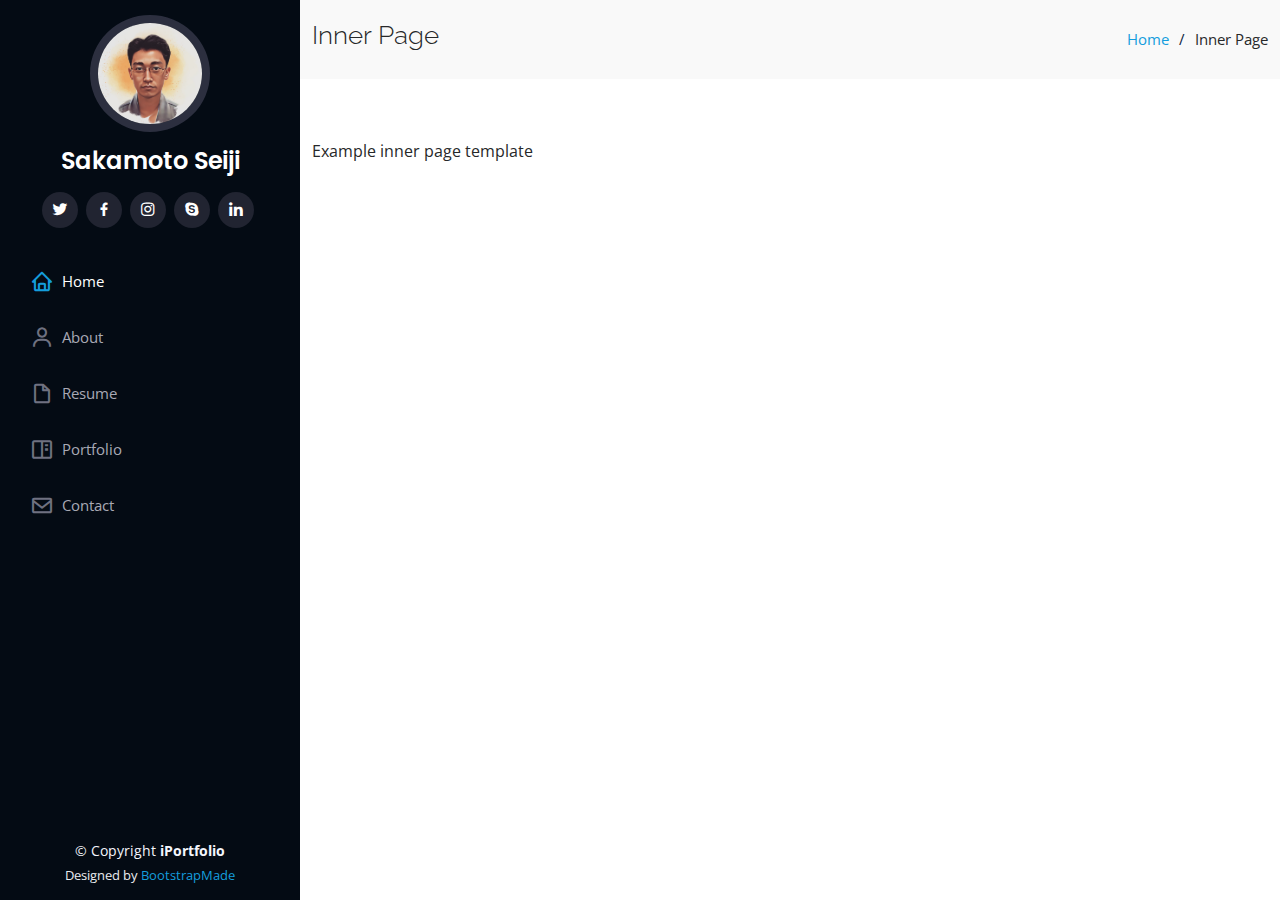
<file: inner-page.html>
<!DOCTYPE html>
<html lang="en">

<head>
  <meta charset="utf-8">
  <meta content="width=device-width, initial-scale=1.0" name="viewport">

  <title>Inner Page - iPortfolio Bootstrap Template</title>
  <meta content="" name="description">
  <meta content="" name="keywords">

  <!-- Favicons -->
  <link href="assets/img/favicon.png" rel="icon">
  <link href="assets/img/apple-touch-icon.png" rel="apple-touch-icon">

  <!-- Google Fonts -->
  <link
    href="https://fonts.googleapis.com/css?family=Open+Sans:300,300i,400,400i,600,600i,700,700i|Raleway:300,300i,400,400i,500,500i,600,600i,700,700i|Poppins:300,300i,400,400i,500,500i,600,600i,700,700i"
    rel="stylesheet">

  <!-- Vendor CSS Files -->
  <link href="assets/vendor/aos/aos.css" rel="stylesheet">
  <link href="assets/vendor/bootstrap/css/bootstrap.min.css" rel="stylesheet">
  <link href="assets/vendor/bootstrap-icons/bootstrap-icons.css" rel="stylesheet">
  <link href="assets/vendor/boxicons/css/boxicons.min.css" rel="stylesheet">
  <link href="assets/vendor/glightbox/css/glightbox.min.css" rel="stylesheet">
  <link href="assets/vendor/swiper/swiper-bundle.min.css" rel="stylesheet">

  <!-- Template Main CSS File -->
  <link href="assets/css/style.css" rel="stylesheet">

  <!-- =======================================================
  * Template Name: iPortfolio - v3.7.0
  * Template URL: https://bootstrapmade.com/iportfolio-bootstrap-portfolio-websites-template/
  * Author: BootstrapMade.com
  * License: https://bootstrapmade.com/license/
  ======================================================== -->
</head>

<body>

  <!-- ======= Mobile nav toggle button ======= -->
  <i class="bi bi-list mobile-nav-toggle d-xl-none"></i>

  <!-- ======= Header ======= -->
  <header id="header">
    <div class="d-flex flex-column">

      <div class="profile">
        <img src="assets/img/profile-img.jpg" alt="" class="img-fluid rounded-circle">
        <h1 class="text-light"><a href="index.html">Sakamoto Seiji</a></h1>
        <div class="social-links mt-3 text-center">
          <a href="#" class="twitter"><i class="bx bxl-twitter"></i></a>
          <a href="#" class="facebook"><i class="bx bxl-facebook"></i></a>
          <a href="#" class="instagram"><i class="bx bxl-instagram"></i></a>
          <a href="#" class="google-plus"><i class="bx bxl-skype"></i></a>
          <a href="#" class="linkedin"><i class="bx bxl-linkedin"></i></a>
        </div>
      </div>

      <nav id="navbar" class="nav-menu navbar">
        <ul>
          <li><a href="#hero" class="nav-link scrollto active"><i class="bx bx-home"></i> <span>Home</span></a></li>
          <li><a href="#about" class="nav-link scrollto"><i class="bx bx-user"></i> <span>About</span></a></li>
          <li><a href="#resume" class="nav-link scrollto"><i class="bx bx-file-blank"></i> <span>Resume</span></a></li>
          <li><a href="#portfolio" class="nav-link scrollto"><i class="bx bx-book-content"></i>
              <span>Portfolio</span></a></li>
          <li><a href="#contact" class="nav-link scrollto"><i class="bx bx-envelope"></i> <span>Contact</span></a></li>
        </ul>
      </nav><!-- .nav-menu -->
    </div>
  </header><!-- End Header -->

  <main id="main">

    <!-- ======= Breadcrumbs ======= -->
    <section class="breadcrumbs">
      <div class="container">

        <div class="d-flex justify-content-between align-items-center">
          <h2>Inner Page</h2>
          <ol>
            <li><a href="index.html">Home</a></li>
            <li>Inner Page</li>
          </ol>
        </div>

      </div>
    </section><!-- End Breadcrumbs -->

    <section class="inner-page">
      <div class="container">
        <p>
          Example inner page template
        </p>
      </div>
    </section>

  </main><!-- End #main -->

  <!-- ======= Footer ======= -->
  <footer id="footer">
    <div class="container">
      <div class="copyright">
        &copy; Copyright <strong><span>iPortfolio</span></strong>
      </div>
      <div class="credits">
        <!-- All the links in the footer should remain intact. -->
        <!-- You can delete the links only if you purchased the pro version. -->
        <!-- Licensing information: https://bootstrapmade.com/license/ -->
        <!-- Purchase the pro version with working PHP/AJAX contact form: https://bootstrapmade.com/iportfolio-bootstrap-portfolio-websites-template/ -->
        Designed by <a href="https://bootstrapmade.com/">BootstrapMade</a>
      </div>
    </div>
  </footer><!-- End  Footer -->

  <a href="#" class="back-to-top d-flex align-items-center justify-content-center"><i
      class="bi bi-arrow-up-short"></i></a>

  <!-- Vendor JS Files -->
  <script src="assets/vendor/purecounter/purecounter.js"></script>
  <script src="assets/vendor/aos/aos.js"></script>
  <script src="assets/vendor/bootstrap/js/bootstrap.bundle.min.js"></script>
  <script src="assets/vendor/glightbox/js/glightbox.min.js"></script>
  <script src="assets/vendor/isotope-layout/isotope.pkgd.min.js"></script>
  <script src="assets/vendor/swiper/swiper-bundle.min.js"></script>
  <script src="assets/vendor/typed.js/typed.min.js"></script>
  <script src="assets/vendor/waypoints/noframework.waypoints.js"></script>
  <script src="assets/vendor/php-email-form/validate.js"></script>

  <!-- Template Main JS File -->
  <script src="assets/js/main.js"></script>

</body>

</html>
</file>
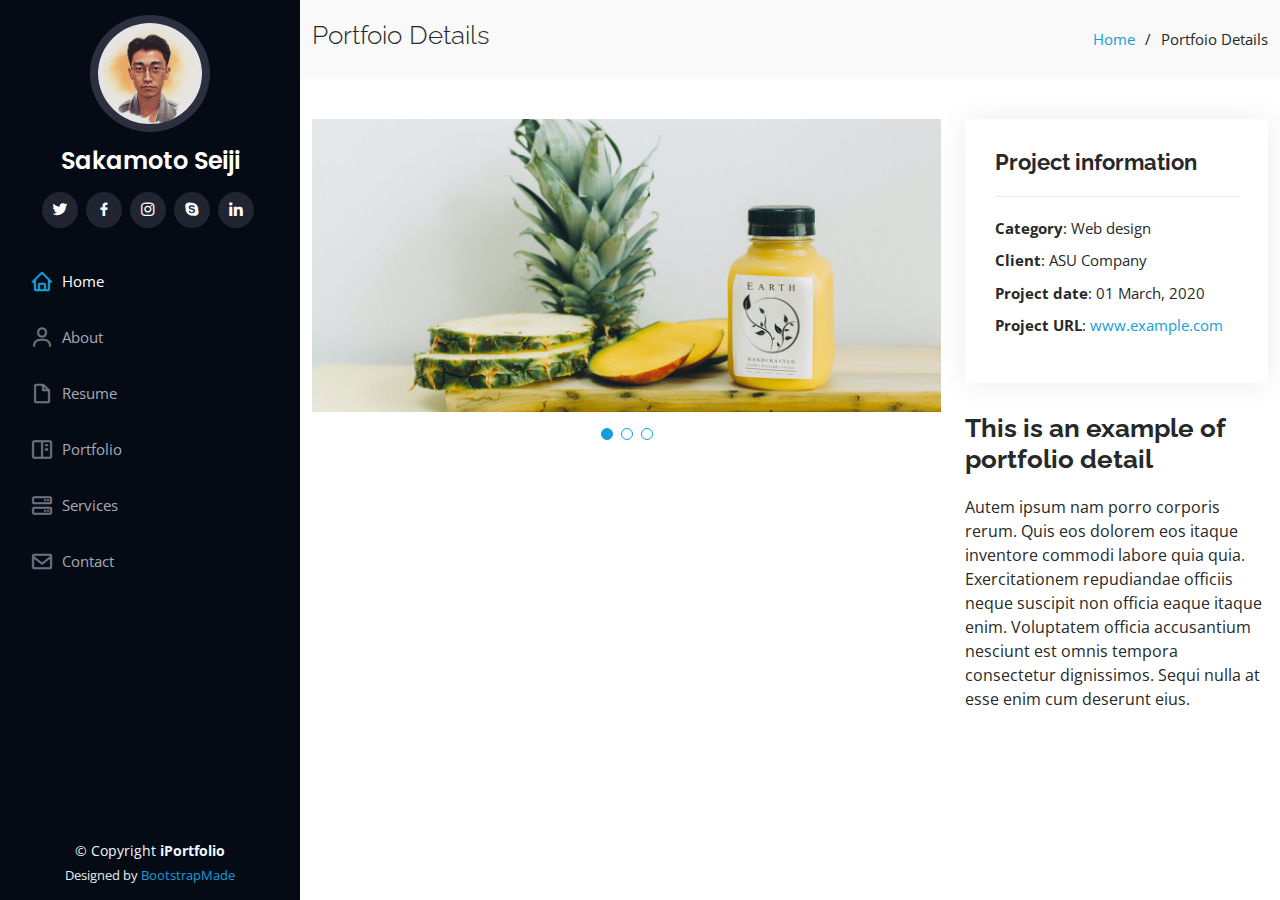
<file: portfolio-details.html>
<!DOCTYPE html>
<html lang="en">

<head>
  <meta charset="utf-8">
  <meta content="width=device-width, initial-scale=1.0" name="viewport">

  <title>Portfolio Details - iPortfolio Bootstrap Template</title>
  <meta content="" name="description">
  <meta content="" name="keywords">

  <!-- Favicons -->
  <link href="assets/img/favicon.png" rel="icon">
  <link href="assets/img/apple-touch-icon.png" rel="apple-touch-icon">

  <!-- Google Fonts -->
  <link href="https://fonts.googleapis.com/css?family=Open+Sans:300,300i,400,400i,600,600i,700,700i|Raleway:300,300i,400,400i,500,500i,600,600i,700,700i|Poppins:300,300i,400,400i,500,500i,600,600i,700,700i" rel="stylesheet">

  <!-- Vendor CSS Files -->
  <link href="assets/vendor/aos/aos.css" rel="stylesheet">
  <link href="assets/vendor/bootstrap/css/bootstrap.min.css" rel="stylesheet">
  <link href="assets/vendor/bootstrap-icons/bootstrap-icons.css" rel="stylesheet">
  <link href="assets/vendor/boxicons/css/boxicons.min.css" rel="stylesheet">
  <link href="assets/vendor/glightbox/css/glightbox.min.css" rel="stylesheet">
  <link href="assets/vendor/swiper/swiper-bundle.min.css" rel="stylesheet">

  <!-- Template Main CSS File -->
  <link href="assets/css/style.css" rel="stylesheet">

  <!-- =======================================================
  * Template Name: iPortfolio - v3.7.0
  * Template URL: https://bootstrapmade.com/iportfolio-bootstrap-portfolio-websites-template/
  * Author: BootstrapMade.com
  * License: https://bootstrapmade.com/license/
  ======================================================== -->
</head>

<body>

  <!-- ======= Mobile nav toggle button ======= -->
  <i class="bi bi-list mobile-nav-toggle d-xl-none"></i>

  <!-- ======= Header ======= -->
  <header id="header">
    <div class="d-flex flex-column">

      <div class="profile">
        <img src="assets/img/profile-img.jpg" alt="" class="img-fluid rounded-circle">
        <h1 class="text-light"><a href="index.html">Sakamoto Seiji</a></h1>
        <div class="social-links mt-3 text-center">
          <a href="#" class="twitter"><i class="bx bxl-twitter"></i></a>
          <a href="#" class="facebook"><i class="bx bxl-facebook"></i></a>
          <a href="#" class="instagram"><i class="bx bxl-instagram"></i></a>
          <a href="#" class="google-plus"><i class="bx bxl-skype"></i></a>
          <a href="#" class="linkedin"><i class="bx bxl-linkedin"></i></a>
        </div>
      </div>

      <nav id="navbar" class="nav-menu navbar">
        <ul>
          <li><a href="#hero" class="nav-link scrollto active"><i class="bx bx-home"></i> <span>Home</span></a></li>
          <li><a href="#about" class="nav-link scrollto"><i class="bx bx-user"></i> <span>About</span></a></li>
          <li><a href="#resume" class="nav-link scrollto"><i class="bx bx-file-blank"></i> <span>Resume</span></a></li>
          <li><a href="#portfolio" class="nav-link scrollto"><i class="bx bx-book-content"></i> <span>Portfolio</span></a></li>
          <li><a href="#services" class="nav-link scrollto"><i class="bx bx-server"></i> <span>Services</span></a></li>
          <li><a href="#contact" class="nav-link scrollto"><i class="bx bx-envelope"></i> <span>Contact</span></a></li>
        </ul>
      </nav><!-- .nav-menu -->
    </div>
  </header><!-- End Header -->

  <main id="main">

    <!-- ======= Breadcrumbs ======= -->
    <section id="breadcrumbs" class="breadcrumbs">
      <div class="container">

        <div class="d-flex justify-content-between align-items-center">
          <h2>Portfoio Details</h2>
          <ol>
            <li><a href="index.html">Home</a></li>
            <li>Portfoio Details</li>
          </ol>
        </div>

      </div>
    </section><!-- End Breadcrumbs -->

    <!-- ======= Portfolio Details Section ======= -->
    <section id="portfolio-details" class="portfolio-details">
      <div class="container">

        <div class="row gy-4">

          <div class="col-lg-8">
            <div class="portfolio-details-slider swiper">
              <div class="swiper-wrapper align-items-center">

                <div class="swiper-slide">
                  <img src="assets/img/portfolio/portfolio-details-1.jpg" alt="">
                </div>

                <div class="swiper-slide">
                  <img src="assets/img/portfolio/portfolio-details-2.jpg" alt="">
                </div>

                <div class="swiper-slide">
                  <img src="assets/img/portfolio/portfolio-details-3.jpg" alt="">
                </div>

              </div>
              <div class="swiper-pagination"></div>
            </div>
          </div>

          <div class="col-lg-4">
            <div class="portfolio-info">
              <h3>Project information</h3>
              <ul>
                <li><strong>Category</strong>: Web design</li>
                <li><strong>Client</strong>: ASU Company</li>
                <li><strong>Project date</strong>: 01 March, 2020</li>
                <li><strong>Project URL</strong>: <a href="#">www.example.com</a></li>
              </ul>
            </div>
            <div class="portfolio-description">
              <h2>This is an example of portfolio detail</h2>
              <p>
                Autem ipsum nam porro corporis rerum. Quis eos dolorem eos itaque inventore commodi labore quia quia. Exercitationem repudiandae officiis neque suscipit non officia eaque itaque enim. Voluptatem officia accusantium nesciunt est omnis tempora consectetur dignissimos. Sequi nulla at esse enim cum deserunt eius.
              </p>
            </div>
          </div>

        </div>

      </div>
    </section><!-- End Portfolio Details Section -->

  </main><!-- End #main -->

  <!-- ======= Footer ======= -->
  <footer id="footer">
    <div class="container">
      <div class="copyright">
        &copy; Copyright <strong><span>iPortfolio</span></strong>
      </div>
      <div class="credits">
        <!-- All the links in the footer should remain intact. -->
        <!-- You can delete the links only if you purchased the pro version. -->
        <!-- Licensing information: https://bootstrapmade.com/license/ -->
        <!-- Purchase the pro version with working PHP/AJAX contact form: https://bootstrapmade.com/iportfolio-bootstrap-portfolio-websites-template/ -->
        Designed by <a href="https://bootstrapmade.com/">BootstrapMade</a>
      </div>
    </div>
  </footer><!-- End  Footer -->

  <a href="#" class="back-to-top d-flex align-items-center justify-content-center"><i class="bi bi-arrow-up-short"></i></a>

  <!-- Vendor JS Files -->
  <script src="assets/vendor/purecounter/purecounter.js"></script>
  <script src="assets/vendor/aos/aos.js"></script>
  <script src="assets/vendor/bootstrap/js/bootstrap.bundle.min.js"></script>
  <script src="assets/vendor/glightbox/js/glightbox.min.js"></script>
  <script src="assets/vendor/isotope-layout/isotope.pkgd.min.js"></script>
  <script src="assets/vendor/swiper/swiper-bundle.min.js"></script>
  <script src="assets/vendor/typed.js/typed.min.js"></script>
  <script src="assets/vendor/waypoints/noframework.waypoints.js"></script>
  <script src="assets/vendor/php-email-form/validate.js"></script>

  <!-- Template Main JS File -->
  <script src="assets/js/main.js"></script>

</body>

</html>
</file>
<file: assets/css/style.css>
/**
* Template Name: iPortfolio - v3.7.0
* Template URL: https://bootstrapmade.com/iportfolio-bootstrap-portfolio-websites-template/
* Author: BootstrapMade.com
* License: https://bootstrapmade.com/license/
*/

/*--------------------------------------------------------------
# General
--------------------------------------------------------------*/
body {
  font-family: "Open Sans", sans-serif;
  color: #272829;
}

a {
  color: #149ddd;
  text-decoration: none;
}

a:hover {
  color: #37b3ed;
  text-decoration: none;
}

h1,
h2,
h3,
h4,
h5,
h6 {
  font-family: "Raleway", sans-serif;
}

/*--------------------------------------------------------------
# Back to top button
--------------------------------------------------------------*/
.back-to-top {
  position: fixed;
  visibility: hidden;
  opacity: 0;
  right: 15px;
  bottom: 15px;
  z-index: 996;
  background: #149ddd;
  width: 40px;
  height: 40px;
  border-radius: 50px;
  transition: all 0.4s;
}

.back-to-top i {
  font-size: 28px;
  color: #fff;
  line-height: 0;
}

.back-to-top:hover {
  background: #2eafec;
  color: #fff;
}

.back-to-top.active {
  visibility: visible;
  opacity: 1;
}

/*--------------------------------------------------------------
# Header
--------------------------------------------------------------*/
#header {
  position: fixed;
  top: 0;
  left: 0;
  bottom: 0;
  width: 300px;
  transition: all ease-in-out 0.5s;
  z-index: 9997;
  transition: all 0.5s;
  padding: 0 15px;
  background: #040b14;
  overflow-y: auto;
}

#header .profile img {
  margin: 15px auto;
  display: block;
  width: 120px;
  border: 8px solid #2c2f3f;
}

#header .profile h1 {
  font-size: 24px;
  margin: 0;
  padding: 0;
  font-weight: 600;
  -moz-text-align-last: center;
  text-align-last: center;
  font-family: "Poppins", sans-serif;
}

#header .profile h1 a,
#header .profile h1 a:hover {
  color: #fff;
  text-decoration: none;
}

#header .profile .social-links a {
  font-size: 18px;
  display: inline-block;
  background: #212431;
  color: #fff;
  line-height: 1;
  padding: 8px 0;
  margin-right: 4px;
  border-radius: 50%;
  text-align: center;
  width: 36px;
  height: 36px;
  transition: 0.3s;
}

#header .profile .social-links a:hover {
  background: #149ddd;
  color: #fff;
  text-decoration: none;
}

#main {
  margin-left: 300px;
}

@media (max-width: 1199px) {
  #header {
    left: -300px;
  }

  #main {
    margin-left: 0;
  }
}

/*--------------------------------------------------------------
# Navigation Menu
--------------------------------------------------------------*/
/* Desktop Navigation */
.nav-menu {
  padding: 30px 0 0 0;
}

.nav-menu * {
  margin: 0;
  padding: 0;
  list-style: none;
}

.nav-menu>ul>li {
  position: relative;
  white-space: nowrap;
}

.nav-menu a,
.nav-menu a:focus {
  display: flex;
  align-items: center;
  color: #a8a9b4;
  padding: 12px 15px;
  margin-bottom: 8px;
  transition: 0.3s;
  font-size: 15px;
}

.nav-menu a i,
.nav-menu a:focus i {
  font-size: 24px;
  padding-right: 8px;
  color: #6f7180;
}

.nav-menu a:hover,
.nav-menu .active,
.nav-menu .active:focus,
.nav-menu li:hover>a {
  text-decoration: none;
  color: #fff;
}

.nav-menu a:hover i,
.nav-menu .active i,
.nav-menu .active:focus i,
.nav-menu li:hover>a i {
  color: #149ddd;
}

/* Mobile Navigation */
.mobile-nav-toggle {
  position: fixed;
  right: 15px;
  top: 15px;
  z-index: 9998;
  border: 0;
  font-size: 24px;
  transition: all 0.4s;
  outline: none !important;
  background-color: #149ddd;
  color: #fff;
  width: 40px;
  height: 40px;
  display: inline-flex;
  align-items: center;
  justify-content: center;
  line-height: 0;
  border-radius: 50px;
  cursor: pointer;
}

.mobile-nav-active {
  overflow: hidden;
}

.mobile-nav-active #header {
  left: 0;
}

/*--------------------------------------------------------------
# Hero Section
--------------------------------------------------------------*/
#hero {
  width: 100%;
  height: 100vh;
  background: url("../img/hero-bg.jpg") top center;
  background-size: cover;
}

#hero:before {
  content: "";
  background: rgba(5, 13, 24, 0.3);
  position: absolute;
  bottom: 0;
  top: 0;
  left: 0;
  right: 0;
  z-index: 1;
}

#hero .hero-container {
  position: relative;
  z-index: 2;
  min-width: 300px;
}

#hero h1 {
  margin: 0 0 10px 0;
  font-size: 64px;
  font-weight: 700;
  line-height: 56px;
  color: #fff;
}

#hero p {
  color: #fff;
  margin-bottom: 50px;
  font-size: 26px;
  font-family: "Poppins", sans-serif;
}

#hero p span {
  color: #fff;
  padding-bottom: 4px;
  letter-spacing: 1px;
  border-bottom: 3px solid #149ddd;
}

@media (min-width: 1024px) {
  #hero {
    background-attachment: fixed;
  }
}

@media (max-width: 768px) {
  #hero h1 {
    font-size: 28px;
    line-height: 36px;
  }

  #hero h2 {
    font-size: 18px;
    line-height: 24px;
    margin-bottom: 30px;
  }
}

/*--------------------------------------------------------------
# Sections General
--------------------------------------------------------------*/
section {
  padding: 60px 0;
  overflow: hidden;
}

.section-bg {
  background: #f5f8fd;
}

.section-title {
  padding-bottom: 30px;
}

.section-title h2 {
  font-size: 32px;
  font-weight: bold;
  margin-bottom: 20px;
  padding-bottom: 20px;
  position: relative;
  color: #173b6c;
}

.section-title h2::after {
  content: "";
  position: absolute;
  display: block;
  width: 50px;
  height: 3px;
  background: #149ddd;
  bottom: 0;
  left: 0;
}

.section-title p {
  margin-bottom: 0;
}

/*--------------------------------------------------------------
# About
--------------------------------------------------------------*/
.about .content h3 {
  font-weight: 700;
  font-size: 26px;
  color: #173b6c;
}

.about .content ul {
  list-style: none;
  padding: 0;
}

.about .content ul li {
  margin-bottom: 20px;
  display: flex;
  align-items: center;
}

.about .content ul strong {
  margin-right: 10px;
}

.about .content ul i {
  font-size: 16px;
  margin-right: 5px;
  color: #149ddd;
  line-height: 0;
}

.about .content p:last-child {
  margin-bottom: 0;
}

/*--------------------------------------------------------------
# Facts
--------------------------------------------------------------*/
.facts {
  padding-bottom: 30px;
}

.facts .count-box {
  padding: 30px;
  width: 100%;
}

.facts .count-box i {
  display: block;
  font-size: 44px;
  color: #149ddd;
  float: left;
  line-height: 0;
}

.facts .count-box span {
  font-size: 48px;
  line-height: 40px;
  display: block;
  font-weight: 700;
  color: #050d18;
  margin-left: 60px;
}

.facts .count-box p {
  padding: 15px 0 0 0;
  margin: 0 0 0 60px;
  font-family: "Raleway", sans-serif;
  font-size: 14px;
  color: #122f57;
}

.facts .count-box a {
  font-weight: 600;
  display: block;
  margin-top: 20px;
  color: #122f57;
  font-size: 15px;
  font-family: "Poppins", sans-serif;
  transition: ease-in-out 0.3s;
}

.facts .count-box a:hover {
  color: #1f5297;
}

/*--------------------------------------------------------------
# Akills
--------------------------------------------------------------*/
.skills .progress {
  height: 60px;
  display: block;
  background: none;
  border-radius: 0;
}

.skills .progress .skill {
  padding: 0;
  margin: 0 0 6px 0;
  text-transform: uppercase;
  display: block;
  font-weight: 600;
  font-family: "Poppins", sans-serif;
  color: #050d18;
}

.skills .progress .skill .val {
  float: right;
  font-style: normal;
}

.skills .progress-bar-wrap {
  background: #dce8f8;
  height: 10px;
}

.skills .progress-bar {
  width: 1px;
  height: 10px;
  transition: 0.9s;
  background-color: #149ddd;
}

/*--------------------------------------------------------------
# Resume
--------------------------------------------------------------*/
.resume .resume-title {
  font-size: 26px;
  font-weight: 700;
  margin-top: 20px;
  margin-bottom: 20px;
  color: #050d18;
}

.resume .resume-item {
  padding: 0 0 20px 20px;
  margin-top: -2px;
  border-left: 2px solid #1f5297;
  position: relative;
}

.resume .resume-item h4 {
  line-height: 18px;
  font-size: 18px;
  font-weight: 600;
  text-transform: uppercase;
  font-family: "Poppins", sans-serif;
  color: #050d18;
  margin-bottom: 10px;
}

.resume .resume-item h5 {
  font-size: 16px;
  background: #e4edf9;
  padding: 5px 15px;
  display: inline-block;
  font-weight: 600;
  margin-bottom: 10px;
}

.resume .resume-item ul {
  padding-left: 20px;
}

.resume .resume-item ul li {
  padding-bottom: 10px;
}

.resume .resume-item:last-child {
  padding-bottom: 0;
}

.resume .resume-item::before {
  content: "";
  position: absolute;
  width: 16px;
  height: 16px;
  border-radius: 50px;
  left: -9px;
  top: 0;
  background: #fff;
  border: 2px solid #1f5297;
}

/*--------------------------------------------------------------
# Portfolio
--------------------------------------------------------------*/
.portfolio .portfolio-item {
  margin-bottom: 30px;
}

.portfolio .portfolio-item img {
  height: 270px;
  width: 100%;
  max-width: 420px;
}

.portfolio #portfolio-flters {
  padding: 0;
  margin: 0 auto 35px auto;
  list-style: none;
  text-align: center;
  background: #fff;
  border-radius: 50px;
  padding: 2px 15px;
}

.portfolio #portfolio-flters li {
  cursor: pointer;
  display: inline-block;
  padding: 10px 15px 8px 15px;
  font-size: 14px;
  font-weight: 600;
  line-height: 1;
  text-transform: uppercase;
  color: #272829;
  margin-bottom: 5px;
  transition: all 0.3s ease-in-out;
}

.portfolio #portfolio-flters li:hover,
.portfolio #portfolio-flters li.filter-active {
  color: #149ddd;
}

.portfolio #portfolio-flters li:last-child {
  margin-right: 0;
}

.portfolio .portfolio-wrap {
  transition: 0.3s;
  position: relative;
  overflow: hidden;
  z-index: 1;
}

.portfolio .portfolio-wrap::before {
  content: "";
  background: rgba(255, 255, 255, 0.5);
  position: absolute;
  left: 0;
  right: 0;
  top: 0;
  bottom: 0;
  transition: all ease-in-out 0.3s;
  z-index: 2;
  opacity: 0;
}

.portfolio .portfolio-wrap .portfolio-links {
  opacity: 1;
  left: 0;
  right: 0;
  bottom: -60px;
  z-index: 3;
  position: absolute;
  transition: all ease-in-out 0.3s;
  display: flex;
  justify-content: center;
}

.portfolio .portfolio-wrap .portfolio-links a {
  color: #fff;
  font-size: 28px;
  text-align: center;
  background: rgba(20, 157, 221, 0.75);
  transition: 0.3s;
  width: 50%;
}

.portfolio .portfolio-wrap .portfolio-links a:hover {
  background: rgba(20, 157, 221, 0.95);
}

.portfolio .portfolio-wrap .portfolio-links a+a {
  border-left: 1px solid #37b3ed;
}

.portfolio .portfolio-wrap:hover::before {
  top: 0;
  left: 0;
  right: 0;
  bottom: 0;
  opacity: 1;
}

.portfolio .portfolio-wrap:hover .portfolio-links {
  opacity: 1;
  bottom: 0;
}

/*--------------------------------------------------------------
# Portfolio Details
--------------------------------------------------------------*/
.portfolio-details {
  padding-top: 40px;
}

.portfolio-details .portfolio-details-slider img {
  width: 100%;
}

.portfolio-details .portfolio-details-slider .swiper-pagination {
  margin-top: 20px;
  position: relative;
}

.portfolio-details .portfolio-details-slider .swiper-pagination .swiper-pagination-bullet {
  width: 12px;
  height: 12px;
  background-color: #fff;
  opacity: 1;
  border: 1px solid #149ddd;
}

.portfolio-details .portfolio-details-slider .swiper-pagination .swiper-pagination-bullet-active {
  background-color: #149ddd;
}

.portfolio-details .portfolio-info {
  padding: 30px;
  box-shadow: 0px 0 30px rgba(5, 13, 24, 0.08);
}

.portfolio-details .portfolio-info h3 {
  font-size: 22px;
  font-weight: 700;
  margin-bottom: 20px;
  padding-bottom: 20px;
  border-bottom: 1px solid #eee;
}

.portfolio-details .portfolio-info ul {
  list-style: none;
  padding: 0;
  font-size: 15px;
}

.portfolio-details .portfolio-info ul li+li {
  margin-top: 10px;
}

.portfolio-details .portfolio-description {
  padding-top: 30px;
}

.portfolio-details .portfolio-description h2 {
  font-size: 26px;
  font-weight: 700;
  margin-bottom: 20px;
}

.portfolio-details .portfolio-description p {
  padding: 0;
}

/*--------------------------------------------------------------
# Services
--------------------------------------------------------------*/
.services .icon-box {
  margin-bottom: 20px;
}

.services .icon {
  float: left;
  display: flex;
  align-items: center;
  justify-content: center;
  width: 54px;
  height: 54px;
  background: #149ddd;
  border-radius: 50%;
  transition: 0.5s;
  border: 1px solid #149ddd;
}

.services .icon i {
  color: #fff;
  font-size: 24px;
  line-height: 0;
}

.services .icon-box:hover .icon {
  background: #fff;
}

.services .icon-box:hover .icon i {
  color: #149ddd;
}

.services .title {
  margin-left: 80px;
  font-weight: 700;
  margin-bottom: 15px;
  font-size: 18px;
}

.services .title a {
  color: #343a40;
}

.services .title a:hover {
  color: #149ddd;
}

.services .description {
  margin-left: 80px;
  line-height: 24px;
  font-size: 14px;
}

/*--------------------------------------------------------------
# Testimonials
--------------------------------------------------------------*/
.testimonials .testimonials-carousel,
.testimonials .testimonials-slider {
  overflow: hidden;
}

.testimonials .testimonial-item {
  box-sizing: content-box;
  text-align: center;
  min-height: 320px;
}

.testimonials .testimonial-item .testimonial-img {
  width: 90px;
  border-radius: 50%;
  margin: 0 auto;
}

.testimonials .testimonial-item h3 {
  font-size: 18px;
  font-weight: bold;
  margin: 10px 0 5px 0;
  color: #111;
}

.testimonials .testimonial-item h4 {
  font-size: 14px;
  color: #999;
  margin: 0;
}

.testimonials .testimonial-item .quote-icon-left,
.testimonials .testimonial-item .quote-icon-right {
  color: #c3e8fa;
  font-size: 26px;
}

.testimonials .testimonial-item .quote-icon-left {
  display: inline-block;
  left: -5px;
  position: relative;
}

.testimonials .testimonial-item .quote-icon-right {
  display: inline-block;
  right: -5px;
  position: relative;
  top: 10px;
}

.testimonials .testimonial-item p {
  font-style: italic;
  margin: 0 15px 15px 15px;
  padding: 20px;
  background: #fff;
  position: relative;
  margin-bottom: 35px;
  border-radius: 6px;
  box-shadow: 0px 2px 15px rgba(0, 0, 0, 0.1);
}

.testimonials .testimonial-item p::after {
  content: "";
  width: 0;
  height: 0;
  border-top: 20px solid #fff;
  border-right: 20px solid transparent;
  border-left: 20px solid transparent;
  position: absolute;
  bottom: -20px;
  left: calc(50% - 20px);
}

.testimonials .swiper-pagination {
  margin-top: 20px;
  position: relative;
}

.testimonials .swiper-pagination .swiper-pagination-bullet {
  width: 12px;
  height: 12px;
  background-color: #fff;
  opacity: 1;
  border: 1px solid #149ddd;
}

.testimonials .swiper-pagination .swiper-pagination-bullet-active {
  background-color: #149ddd;
}

/*--------------------------------------------------------------
# Contact
--------------------------------------------------------------*/
.contact {
  padding-bottom: 130px;
}

.contact .info {
  padding: 30px;
  background: #fff;
  width: 100%;
  box-shadow: 0 0 24px 0 rgba(0, 0, 0, 0.12);
}

.contact .info i {
  font-size: 20px;
  color: #149ddd;
  float: left;
  width: 44px;
  height: 44px;
  background: #dff3fc;
  display: flex;
  justify-content: center;
  align-items: center;
  border-radius: 50px;
  transition: all 0.3s ease-in-out;
}

.contact .info h4 {
  padding: 0 0 0 60px;
  font-size: 22px;
  font-weight: 600;
  margin-bottom: 5px;
  color: #050d18;
}

.contact .info p {
  padding: 0 0 10px 60px;
  margin-bottom: 20px;
  font-size: 14px;
  color: #173b6c;
}

.contact .info .email p {
  padding-top: 5px;
}

.contact .info .social-links {
  padding-left: 60px;
}

.contact .info .social-links a {
  font-size: 18px;
  display: inline-block;
  background: #333;
  color: #fff;
  line-height: 1;
  padding: 8px 0;
  border-radius: 50%;
  text-align: center;
  width: 36px;
  height: 36px;
  transition: 0.3s;
  margin-right: 10px;
}

.contact .info .social-links a:hover {
  background: #149ddd;
  color: #fff;
}

.contact .info .email:hover i,
.contact .info .address:hover i,
.contact .info .phone:hover i {
  background: #149ddd;
  color: #fff;
}

.contact .php-email-form {
  width: 100%;
  padding: 30px;
  background: #fff;
  box-shadow: 0 0 24px 0 rgba(0, 0, 0, 0.12);
}

.contact .php-email-form .form-group {
  padding-bottom: 8px;
}

.contact .php-email-form .validate {
  display: none;
  color: red;
  margin: 0 0 15px 0;
  font-weight: 400;
  font-size: 13px;
}

.contact .php-email-form .error-message {
  display: none;
  color: #fff;
  background: #ed3c0d;
  text-align: left;
  padding: 15px;
  font-weight: 600;
}

.contact .php-email-form .error-message br+br {
  margin-top: 25px;
}

.contact .php-email-form .sent-message {
  display: none;
  color: #fff;
  background: #18d26e;
  text-align: center;
  padding: 15px;
  font-weight: 600;
}

.contact .php-email-form .loading {
  display: none;
  background: #fff;
  text-align: center;
  padding: 15px;
}

.contact .php-email-form .loading:before {
  content: "";
  display: inline-block;
  border-radius: 50%;
  width: 24px;
  height: 24px;
  margin: 0 10px -6px 0;
  border: 3px solid #18d26e;
  border-top-color: #eee;
  -webkit-animation: animate-loading 1s linear infinite;
  animation: animate-loading 1s linear infinite;
}

.contact .php-email-form .form-group {
  margin-bottom: 15px;
}

.contact .php-email-form label {
  padding-bottom: 8px;
}

.contact .php-email-form input,
.contact .php-email-form textarea {
  border-radius: 0;
  box-shadow: none;
  font-size: 14px;
}

.contact .php-email-form input {
  height: 44px;
}

.contact .php-email-form textarea {
  padding: 10px 15px;
}

.contact .php-email-form button[type=submit] {
  background: #149ddd;
  border: 0;
  padding: 10px 24px;
  color: #fff;
  transition: 0.4s;
  border-radius: 4px;
}

.contact .php-email-form button[type=submit]:hover {
  background: #37b3ed;
}

@-webkit-keyframes animate-loading {
  0% {
    transform: rotate(0deg);
  }

  100% {
    transform: rotate(360deg);
  }
}

@keyframes animate-loading {
  0% {
    transform: rotate(0deg);
  }

  100% {
    transform: rotate(360deg);
  }
}

/*--------------------------------------------------------------
# Breadcrumbs
--------------------------------------------------------------*/
.breadcrumbs {
  padding: 20px 0;
  background: #f9f9f9;
}

.breadcrumbs h2 {
  font-size: 26px;
  font-weight: 300;
}

.breadcrumbs ol {
  display: flex;
  flex-wrap: wrap;
  list-style: none;
  padding: 0;
  margin: 0;
  font-size: 15px;
}

.breadcrumbs ol li+li {
  padding-left: 10px;
}

.breadcrumbs ol li+li::before {
  display: inline-block;
  padding-right: 10px;
  color: #0e2442;
  content: "/";
}

@media (max-width: 768px) {
  .breadcrumbs .d-flex {
    display: block !important;
  }

  .breadcrumbs ol {
    display: block;
  }

  .breadcrumbs ol li {
    display: inline-block;
  }
}

/*--------------------------------------------------------------
# Footer
--------------------------------------------------------------*/
#footer {
  padding: 15px;
  color: #f4f6fd;
  font-size: 14px;
  position: fixed;
  left: 0;
  bottom: 0;
  width: 300px;
  z-index: 9999;
  background: #040b14;
}

#footer .copyright {
  text-align: center;
}

#footer .credits {
  padding-top: 5px;
  text-align: center;
  font-size: 13px;
  color: #eaebf0;
}

@media (max-width: 1199px) {
  #footer {
    position: static;
    width: auto;
    padding-right: 20px 15px;
  }
}
</file>
